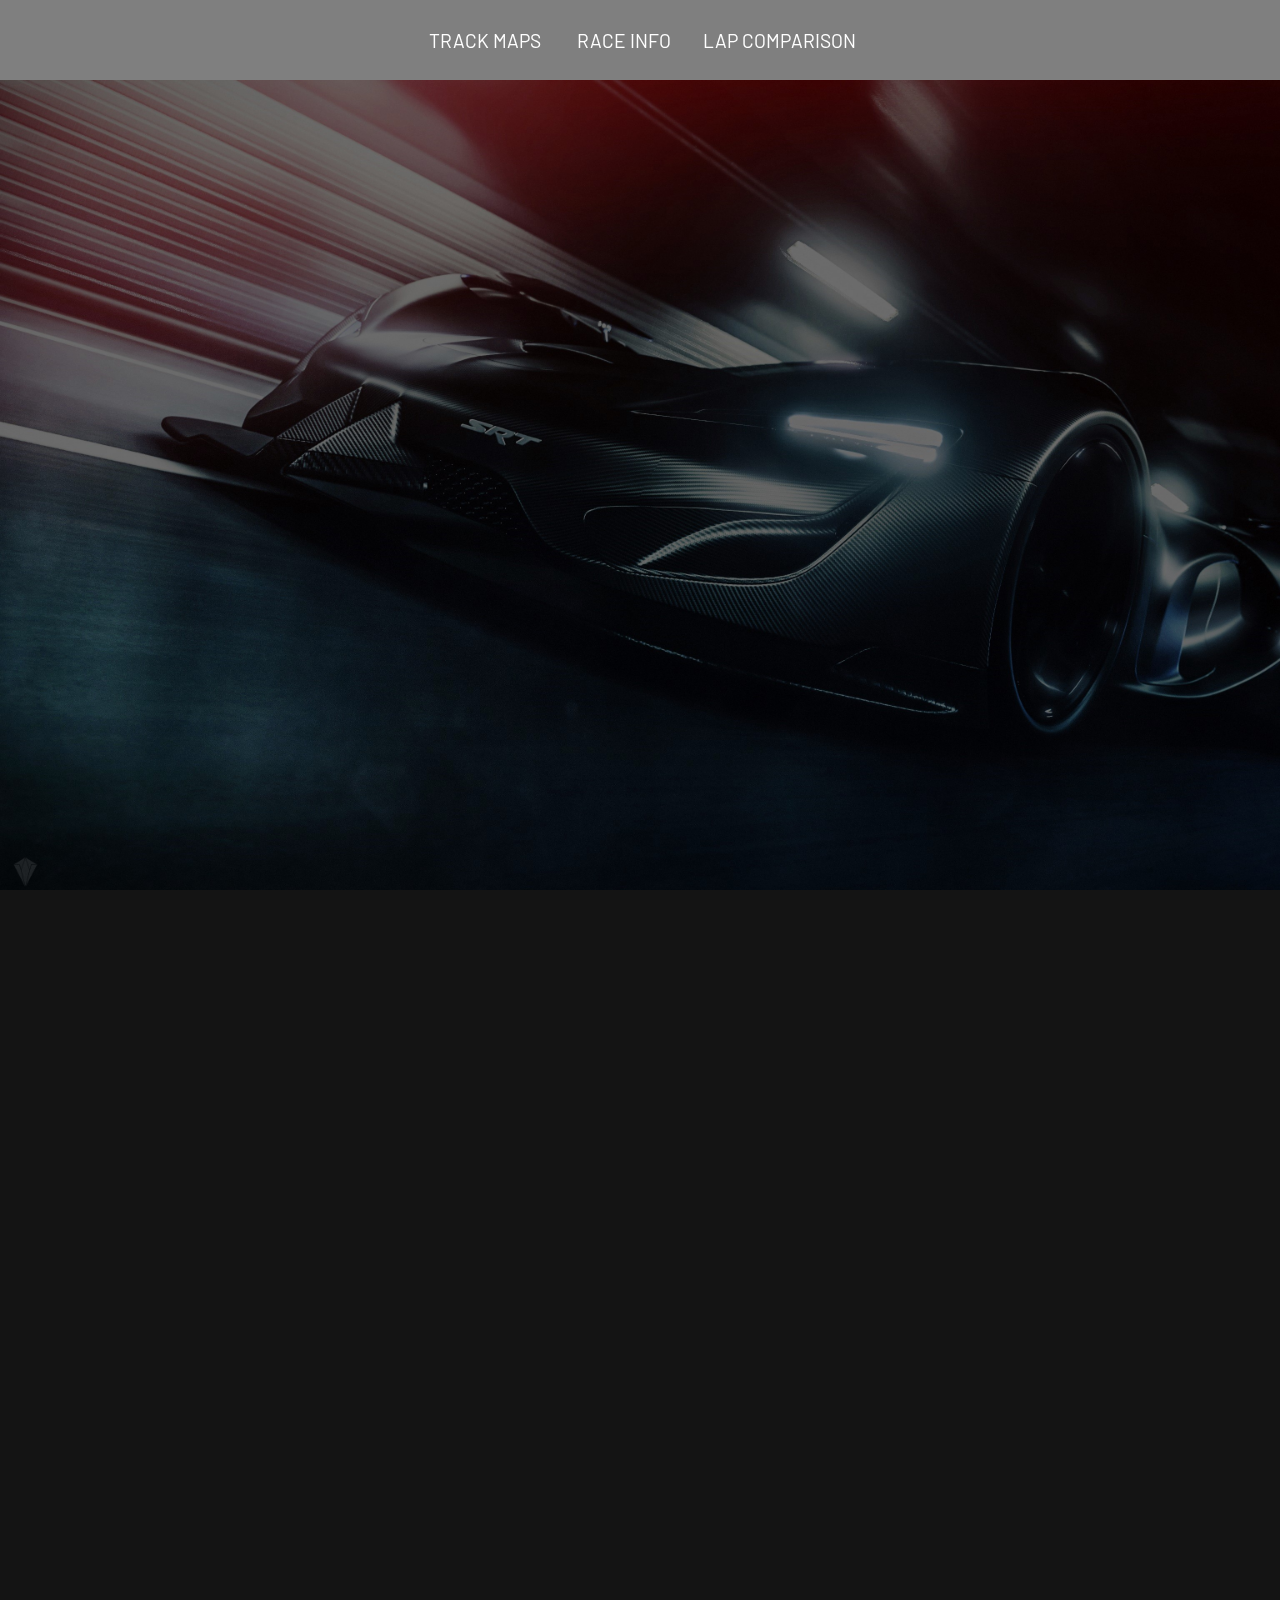
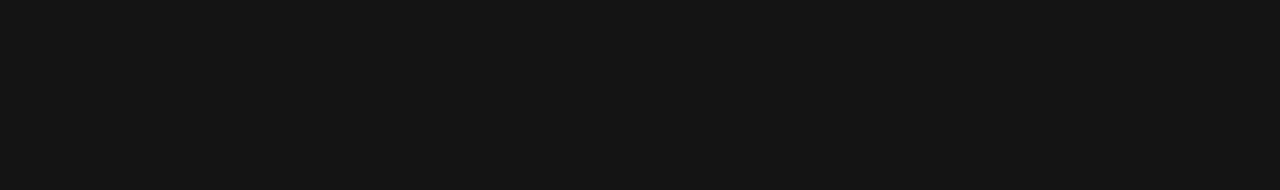
<file: GTWeb/index.html>
<!DOCTYPE html>
<html>
  <head>
    <title>GT guides</title>
    <meta charset="UTF-8">
    <meta name="description" content="Gran Turismo 7 Lap Guides and Race information and Tips">
    <meta name="keywords" content="keyword1, keyword2, keyword3">
    <meta name="keywords" content="GRAN TURISMO, GRAN TURISMO 7, グランツーリスモ, GT, GT7, e-sports, e-motorsport, e-motorsports, digital motorsport, digital motorsports, lap guides, race information, race info">
    <link href="https://fonts.googleapis.com/css2?family=Barlow:ital@0;1&display=swap" rel="stylesheet">
    <link rel="stylesheet" href="styles.css">
    <script src="app.js"></script>
  </head>
  <body>
    <!------------Navbar-------------->
    <header>
      <nav class = "fixed-top">
        <div style="overflow:auto">
         <div class = "container-fluid">
          <ul class="navbar_menuitems">
            <li class="navbar__dd">
              <a href="/" class="link2">TRACK MAPS</a>
                <ul class="dropdown">
                  <li class="dropdown-items">
                    <a href="fuji.html" class="dd-links">Fuji Speedway</a>
                  </li>
                  <li class="dropdown-items">
                    <a href="#" class="dd-links">Fuji Speedway</a>
                  </li>
                  <li class="dropdown-items">
                    <a href="#" class="dd-links">Fuji Speedway</a>
                  </li>
                </ul>
            </li>
            <li class="navbar__item">
              <a href="/" class="link1">RACE INFO</a>
            </li>
            <li class="navbar__item">
              <a href="/" class="link1">LAP COMPARISON</a>
            </li>
          </ul>
         </div>
        </div>
        
      </nav>
    </header>



    <main>

      <!--herobackground-->
      
      <div class="main">
        <div class="main__container">
          <div class="main__content">
            <div class="logo-image">
              <img src="Gran_Turismo_stylised_series_logo_(black).svg" alt="GT ENG!NE Logo">
            </div>
            <h6 class="mt-4">
            <span class="d-block my-1">Want to get faster?</span>
            <span class="d-block my-2">This is the place for you.</span>
            </h6>
          </div>
        </div>
      </div>

    </main>

    <!--services section-->

    <div class="servdesc">
      <div class="servdesc-container">
        <div class="servdesc__maps">
          <h2>Learn the tracks. The right way.</h2>
          <p>Our interactive track maps show you the secrets to master each circuit.</p>
          <button>Track List</button>
        </div>
        <div class="servdesc__maps">
          <h2>Learn from other racers.</h2>
          <p>Replay comparisons help you figure out where you are losing time.</p>
          <button>Import your Replay</button>
        </div>
      </div>
    </div>
  </body>
</html>
</file>
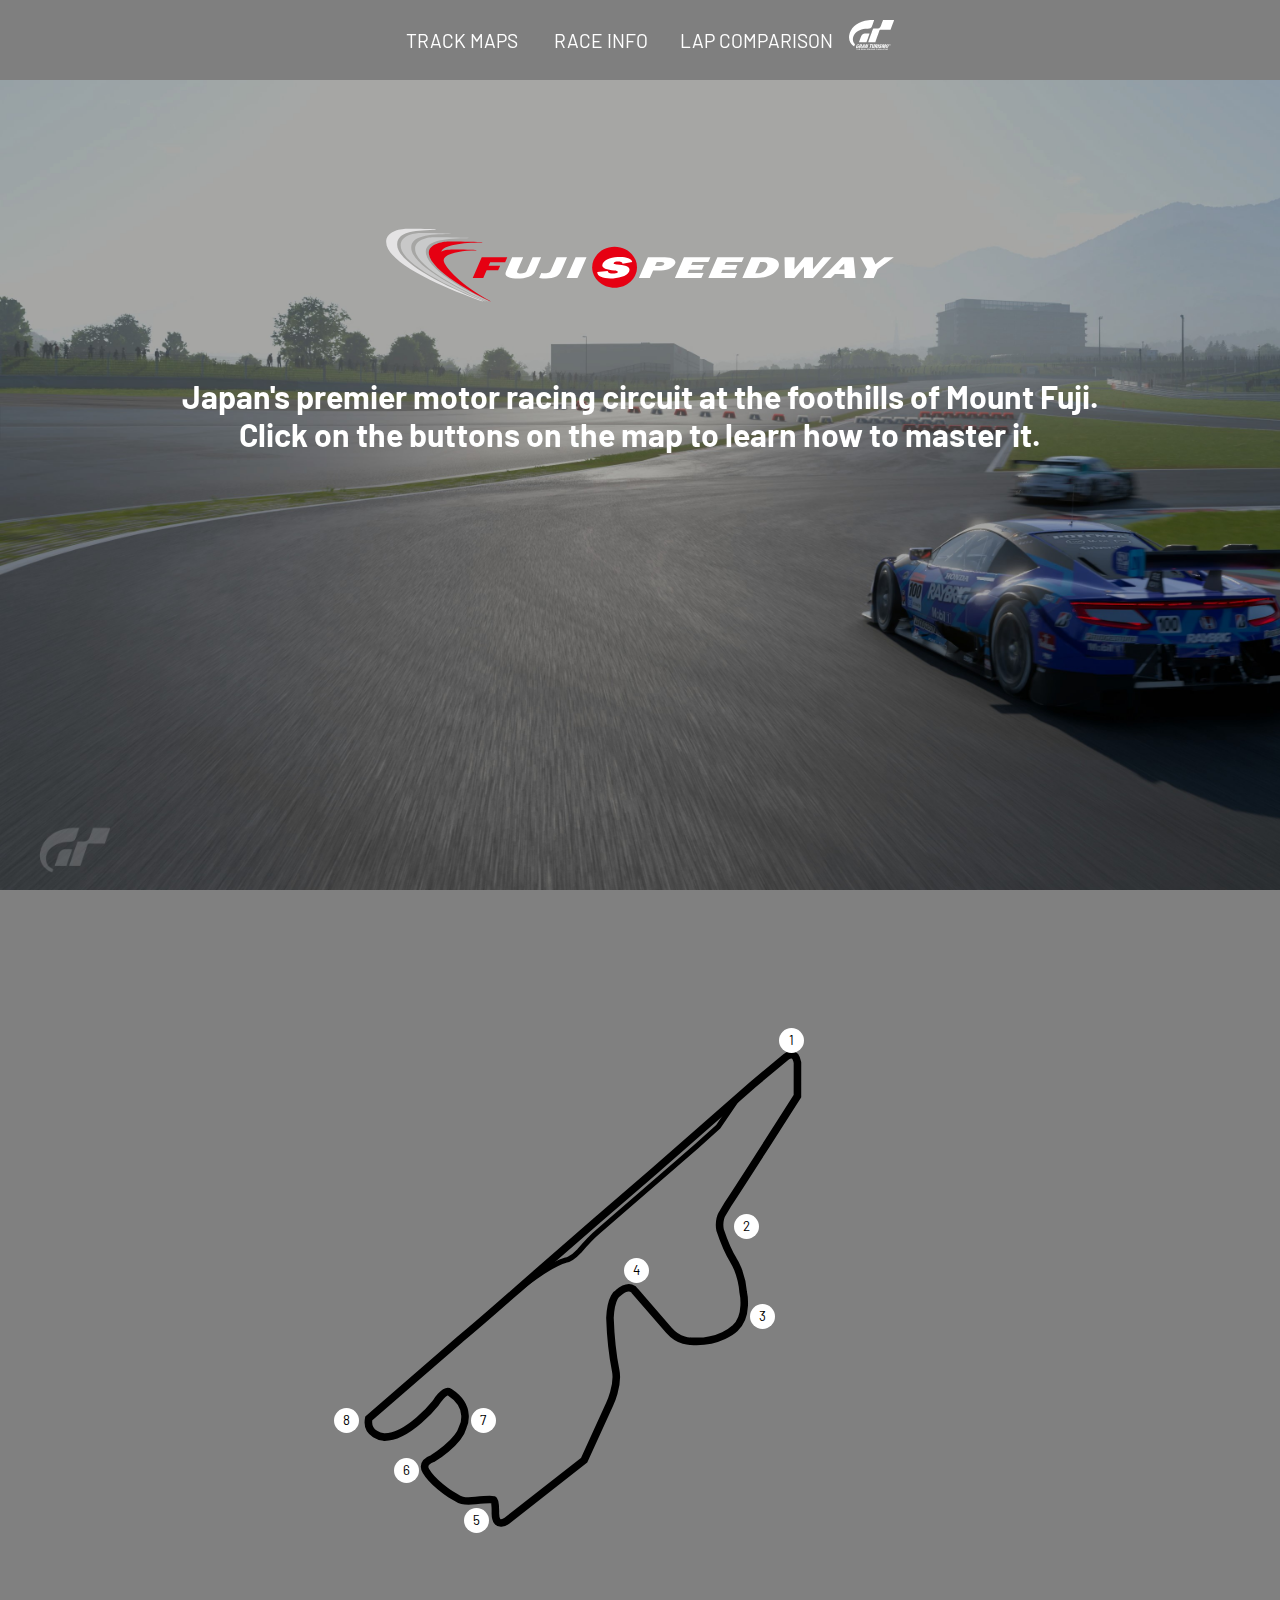
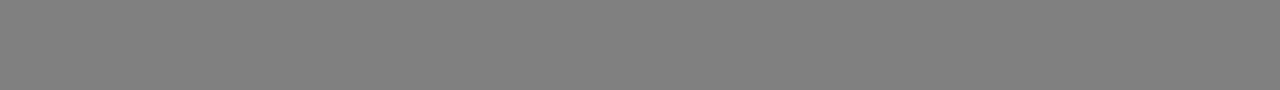
<file: GTWeb/fuji.html>
<!DOCTYPE html>
<html>
    <head>
        <title>Track guide for Fuji International Speedway</title>
        <meta charset="UTF-8">
        <meta name="lap guide" content="Lap guide for Fuji Speedway in Gran Turismo 7">
        <meta name="keywords" content="keyword1, keyword2, keyword3">
        <meta name="keywords" content="GRAN TURISMO, GRAN TURISMO 7, GRAN TURISMO SPORT, グランツーリスモ, GT, GT7, GT SPORT, GT Engine, GT ENG!NE, engineering, e-sports, e-motorsport, e-motorsports, digital motorsport, digital motorsports">
        <link href="https://fonts.googleapis.com/css2?family=Barlow:ital@0;1&display=swap" rel="stylesheet">
        <link rel="stylesheet" href="fuji.css">
        <script src="fuji.js"></script>
      </head>

    <body>
      <header>
        <!-- navbar -->
        <nav class = "fixed-top">
          <div style="overflow:auto">
           <div class = "container-fluid">
            <ul class="navbar_menuitems">
              <li class="navbar__dd">
                <a href="/" class="link2">TRACK MAPS</a>
                  <ul class="dropdown">
                    <li class="dropdown-items">
                      <a href="#" class="dd-links">Fuji Speedway</a>
                    </li>
                    <li class="dropdown-items">
                      <a href="#" class="dd-links">Fuji Speedway</a>
                    </li>
                    <li class="dropdown-items">
                      <a href="#" class="dd-links">Fuji Speedway</a>
                    </li>
                  </ul>
              </li>
              <li class="navbar__item">
                <a href="/" class="link1">RACE INFO</a>
              </li>
              <li class="navbar__item">
                <a href="/" class="link1">LAP COMPARISON</a>
              </li>
              <li class="homelink">
                <a href="/"><img src="Gran_Turismo_stylised_series_logo_(black).svg" alt="GT ENG!NE Logo" class="navbar_logo"></a>
              </li>
            </ul>
           </div>
          </div>
        </nav>
      </header>


      <main>
        <!-- Hero Section -->
        <div class="main">
          <div class="main__container">
            <div class="main__content">
              <div class="logo-image">
                <img src="Fuji_International_Speedway_logo.svg" alt="GT ENG!NE Logo">
              </div>
              <h6 class="mt-4">
              <span class="d-block my-1">Japan's premier motor racing circuit at the foothills of Mount Fuji.</span>
              <span class="d-block my-2">Click on the buttons on the map to learn how to master it.</span>
              </h6>
            </div>
          </div>
        </div>

        <!------Circuit Map---->


        <div class="circuitarea">
          <object type="image/svg+xml" data="Circuit_Fuji.svg" class="logo"></object>  
          <button class="TGR" onclick="showcornerinfo('TGR')">1</button>
          <button class="CocaCola" onclick="showcornerinfo('CocaCola')">2</button>
          <button class="ToyoPet" onclick="showcornerinfo('ToyoPet')">3</button>
          <button class="ADVAN" onclick="showcornerinfo('ADVAN')">4</button>          
          <button class="Dunlop" onclick="showcornerinfo('Dunlop')">5</button>
          <button class="Corner13" onclick="showcornerinfo('Corner13')">6</button>
          <button class="GRSupra" onclick="showcornerinfo('GRSupra')">7</button>
          <button class="Panasonic" onclick="showcornerinfo('Panasonic')">8</button> 
        </div>

        <!-- empty container where content will be dynamically created by JS. -->

        <div class="popupcontainer">

        </div>
      </main>
    
      


  
      
    </body>

    

    















</html>
</file>
<file: GTWeb/styles.css>
*{
   box-sizing: border-box;
   margin: 0;
   padding: 0;
   font-family: 'Barlow', sans-serif; 
}

/* framework/navbar */

body{
   height: 100%
   
}



.fixed-top{
   background-color: rgba(0, 0, 0, 0.5);
   height: 80px;
   display: flex;
   justify-content: center;
   align-items: center;
   font-size: 1.2rem;
   position:sticky;
   top: 0;
   z-index: 2;
}

.container_fluid{
   display: flex;
   justify-content: space-between;
   height: 80px;
   z-index: 1;
   width: 100%;
   max-width: 1300px;
   margin: 0 auto;
   padding: 0 50px;

}

.navbar_menuitems{
   display: flex;
   align-items: center;
   list-style: none;
   text-align: center;
}

.navbar__item{
   height: 80px;
}

.link1{
   color: #fff;
   display: flex;
   align-items: center;
   justify-content: center;
   text-decoration: none;
   padding: 0 1rem;
   height: 100%;

}




 
 .link2{
   display: flex;
   justify-content: center;
   align-items: center;
   text-decoration: none;
   padding: 10px 20px;
   height: 100%;
   width: 100%;
   border: none;
   outline: none;
   border-radius: 4px;
   color: #fff;
} 


.link1:hover {
   
   color: black;
   transition: all 0.35s;
}

.link2:hover{
   color: black;
   transition: all 0.35s;
}





.dropdown{
   /* display: none;
   position: absolute;
   background-color: blueviolet;
   list-style: none;
   border-radius:  0px 0px 4px 4px; */

   position: absolute;
   width: 200px;
   background-color: violet;
   list-style: none;
   padding: 10px;
   opacity: 0;
   display: none;
   transform: translateY(-10px);
   transition: opacity 0.9s ease, visibility 0.9s ease, transform 0.9s ease;
}

.navbar__dd:hover .dropdown {
   opacity: 1;
   display: block;
   transform: translateY(0);
}

.dropdown-items{
   width: 180px;
   border-radius: 4px;
}

.dd-links{
   color: #fff;
   display: flex;
   align-items: center;
   justify-content: center;
   text-decoration: none;
   padding: 0 1rem;
   height: 100%;
}



.dd-links:hover{
   background-color: red;
}


/* Hero CSS */

.main{
   background-color: black;
}

.main__container{
   display:grid;
   grid-template-columns: 1fr 1fr;
   align-items: center;
   justify-self: center;
   margin: 0 auto;
   height: 90vh;
   background-image: url("gran-turismo-7-4k-3yppxx.jpg");
   background-size: cover;
   background-attachment: fixed;
   animation: fade-in 1s ease-in-out;
   z-index: 2;
   width: 100%;
   

}

@keyframes fade-in{
   0%{
      opacity: 0;
   }
   100%{
      opacity: 1;
   }
}

.main__content{
   width: 100%;
   height: 150px;
   text-align: center;
   position: absolute;
   top: 100%;
   opacity: 0; 
   transform: translateY(-30%);
   transition: top 0.5s ease, opacity 0.5s ease;
}

h6 span{
   display: block;
}

.mt-4{
   font-size: 3.7rem;
   margin-top: 2rem;
   background-color: white;
   background-size: 100%;
   -webkit-background-clip: text;
   -moz-background-clip: text;
   -webkit-text-fill-color: transparent;
   -moz-tex-fill-color: transparent;
   animation: fade-in 1s ease-in-out;
}

.animate-content {
   top: 30%; /* Move the element to its original position */
   opacity: 1; /* Show the element */
 }
 
 .logo-image{
   transform: scale(.7);
 }
 
 /* Fade-in animation for the logo */
 .logo-image img {
   animation: fade-in 1s ease-in-out;
 }

/*services*/

.servdesc{
   background: #141414;
   display:flex;
   flex-direction: column;
   align-items:center;
   height: 100vh;
}
.servdesc-container{
   display: flex;
   justify-content:center;
   flex-wrap: wrap;

}

.servdesc__maps{
   margin: 1rem;
   height: 525px;
   width: 400px;
   border-radius: 4px;
   background-image: linear-gradient(to bottom, rgba(0,0,0,0)0%, rgba(17,17,17,0.6)100%), url('gt7-1080-yt-2-and-blog-1646201554041.jpg');
   background-size: cover;
   position: relative;
   color: #fff;
   opacity: 0;
  transform: perspective(1000px) rotateX(90deg);
  animation: flip-fade-in 1s ease-in-out forwards;
  background-position: -50px;
}

.servdesc__maps:nth-child(2) {
   background-image: linear-gradient(to bottom, rgba(0,0,0,0)0%, rgba(17,17,17,0.6)100%), url('i1RMDMnD8IhLSdB.jpg');
 }
 


.servdesc__maps.show-animation {
   opacity: 1;
   transform: perspective(1000px) rotateX(0deg);
 }
 

@keyframes flip-fade-in {
  0% {
    opacity: 0;
    transform: perspective(1000px) rotateX(90deg);
  }
  100% {
    opacity: 1;
    transform: perspective(1000px) rotateX(0deg);
  }
}





.servdesc__maps h2{
   position: absolute;
   top: 350px;
   left: 30px;
} 

.servdesc__maps p {
   position: relative;
   top: 400px;
   left: 30px;
}
 
.servdesc__maps button {
   color:aqua;
   padding: 10px 20px;
   border: none;
   outline: none;
   border-radius: 4px;
   background: blue;
   position: absolute;
   top: 450px;
   left: 30px;
   font-size: 1rem;
   cursor: pointer;
}

.servdesc__maps:hover{
   transform: scale(1.075);
   transition: 0.2s ease-in;
   cursor: pointer;

}
</file>
<file: GTWeb/fuji.css>
*{
    box-sizing: border-box;
    margin: 0;
    padding: 0;
    font-family: 'Barlow', sans-serif; 
 }

 /*framework/navbar */
 
 body{
    height: 100%
    
 }

 .fixed-top{
    background-color: rgba(0, 0, 0, 0.5);
    height: 80px;
    display: flex;
    justify-content: center;
    align-items: center;
    font-size: 1.2rem;
    position:sticky;
    top: 0;
    z-index: 2;
 }
 
 .container_fluid{
    display: flex;
    justify-content: space-between;
    height: 80px;
    z-index: 1;
    width: 100%;
    max-width: 1300px;
    margin: 0 auto;
    padding: 0 50px;
 
 }
 
 .navbar_menuitems{
    display: flex;
    align-items: center;
    list-style: none;
    text-align: center;
 }

 .navbar_logo{
   height: 30px;
   
 }




 
 
 .navbar__item{
    height: 80px;
 }
 
 .link1{
    color: #fff;
    display: flex;
    align-items: center;
    justify-content: center;
    text-decoration: none;
    padding: 0 1rem;
    height: 100%;
 
 }
 
 
 
 
  
  .link2{
    display: flex;
    justify-content: center;
    align-items: center;
    text-decoration: none;
    padding: 10px 20px;
    height: 100%;
    width: 100%;
    border: none;
    outline: none;
    border-radius: 4px;
    color: #fff;
 } 
 
 
 .link1:hover {
    
    color: black;
    transition: all 0.35s;
 }
 
 .link2:hover{
    color: black;
    transition: all 0.35s;
 }
 
 
 
 
 
 .dropdown{
    /* display: none;
    position: absolute;
    background-color: blueviolet;
    list-style: none;
    border-radius:  0px 0px 4px 4px; */
 
    position: absolute;
    width: 200px;
    background-color: violet;
    list-style: none;
    padding: 10px;
    opacity: 0;
    display: none;
    transform: translateY(-10px);
    transition: opacity 0.9s ease, visibility 0.9s ease, transform 0.9s ease;
 }
 
 .navbar__dd:hover .dropdown {
    opacity: 1;
    display: block;
    transform: translateY(0);
 }
 
 .dropdown-items{
    width: 180px;
    border-radius: 4px;
 }
 
 .dd-links{
    color: #fff;
    display: flex;
    align-items: center;
    justify-content: center;
    text-decoration: none;
    padding: 0 1rem;
    height: 100%;
 }
 
 
 
 .dd-links:hover{
    background-color: red;
 }

.homelink{
   height: 40px;
}
 




/* HERO CSS and animations */


.main{
   background-color: black;
}

.main__container{
   display:grid;
   grid-template-columns: 1fr 1fr;
   align-items: center;
   justify-self: center;
   margin: 0 auto;
   height: 90vh;
   background-image: url("Fuji International Speedway__12.jpeg");
   background-size: cover;
   background-attachment: fixed;
   animation: fade-in 1s ease-in-out;
   z-index: 2;
   width: 100%;
   

}

@keyframes fade-in{
   0%{
      opacity: 0;
   }
   100%{
      opacity: 1;
   }
}

.main__content{
   display:flex;
   flex-direction: column;
   align-items: center;
   justify-content: center;
   width: 100%;
   height: 100px;
   text-align: center;
   position: absolute;
   top: 30%;
}

h6 span{
   display: block;
}

.mt-4{
   font-size: 2rem;
   margin-top: 2rem;
   background-color: white;
   background-size: 100%;
   -webkit-background-clip: text;
   -moz-background-clip: text;
   -webkit-text-fill-color: transparent;
   -moz-tex-fill-color: transparent;
   animation: fade-in 1s ease-in-out;
}

.animate-content {
   top: 30%; /* Move the element to its original position */
   opacity: 1; /* Show the element */
 }
 
 /* Fade-in animation for the logo */
 .logo-image img {
   transform: scale(.5);
   animation: fade-in 1s ease-in-out;
 }

 /* map/interactive buttons */

 .circuitarea{
   background-color: grey;
   position: relative;
   display: flex;
   justify-content: center;
   align-items: center;
 }

 

 .logo{
   transform: scale(0.75);

 }
 

 .TGR{
   position: relative;
   top: -250px;
   right: 120px;
   width: 25px;
   height: 25px;
   border-radius: 80%;
   background-color: white;
   padding: 1px;
   border: none;
   outline: none;
 }

  .CocaCola{
   position: relative;
   top: -64px;
   right: 190px;
   width: 25px;
   height: 25px;
   border-radius: 80%;
   background-color: white;
   padding: 1px;
   border: none;
   outline: none;
 }

 .ToyoPet{
   position: relative;
   top: 26px;
   right: 199px;
   width: 25px;
   height: 25px;
   border-radius: 80%;
   background-color: white;
   padding: 1px;
   border: none;
   outline: none;
 }

 .ADVAN{
   position: relative;
   top: -20px;
   right: 350px;
   width: 25px;
   height: 25px;
   border-radius: 80%;
   background-color: white;
   padding: 1px;
   border: none;
   outline: none;
 }

 .Dunlop{
   position: relative;
   top: 230px;
   right: 535px;
   width: 25px;
   height: 25px;
   border-radius: 80%;
   background-color: white;
   padding: 1px;
   border: none;
   outline: none;
 }

 .Corner13{
   position: relative;
   top: 180px;
   right: 630px;
   width: 25px;
   height: 25px;
   border-radius: 80%;
   background-color: white;
   padding: 1px;
   border: none;
   outline: none;
 }
 .GRSupra{
   position: relative;
   right: 578px;
   top: 130px;
   width: 25px;
   height: 25px;
   border-radius: 80%;
   background-color: white;
   padding: 1px;
   border: none;
   outline: none;
 }
 .Panasonic{
   position: relative;
   top: 130px;
   right: 740px;
   width: 25px;
   height: 25px;
   border-radius: 80%;
   background-color: white;
   padding: 1px;
   border: none;
   outline: none;
 }

 .circuitarea button:hover{
   color: red;
   transition: all 0.35s;
 }


 /* info pop-ups CSS*/

.popupcontainer{
   background-color: #fff;
   display: flex;
   flex-direction: row;
   align-items: center;
}

.infocenter{
   display: flex;
}

.left{
   position: relative;
   align-items: left;
}

.image{
   width: 350px;
   position: relative;
   margin-left: 15rem;
   bottom: -140px;
   cursor: pointer;
}



.right{
   width: 400px;
   position: relative;
   justify-content: right;
   left: 100px;
   top: 0px;
   margin-top: 100px;
   margin-bottom: 100px;
}

.turnname{
   font-size: 40px;
   margin-bottom: 1rem;
}
</file>
